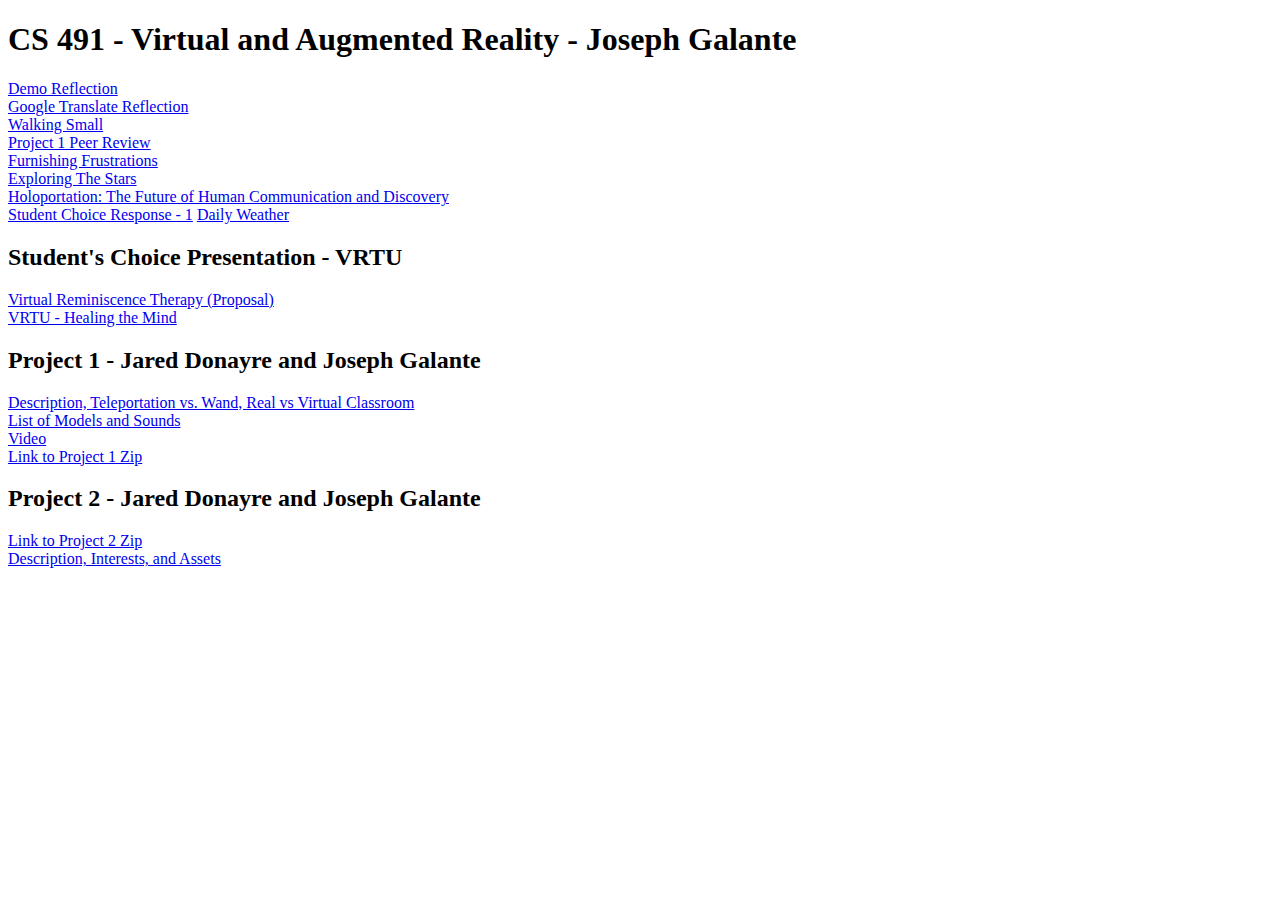
<file: index.html>
<!DOCTYPE html>
<html>

<head>
    <meta charset="utf-8">
    <title>CS 491</title>
    <script src="https://ajax.googleapis.com/ajax/libs/jquery/3.1.1/jquery.min.js"></script>




</head>




<body id="mainBody">
<h1>CS 491 - Virtual and Augmented Reality - Joseph Galante</h1>
    
<a href="DemoReflection.pdf" target="_blank">Demo Reflection</a>
    
 <br /> 
    
<a href="GoogleTranslateReflection.pdf" target="_blank">Google Translate Reflection</a>

 <br /> 
    
<a href="WalkingSmall.pdf" target="_blank">Walking Small</a>
    
 <br /> 
    
<a href="Homework 4 - Peer Review.pdf" target="_blank">Project 1 Peer Review</a>
    
 <br /> 
    
<a href="FurnishingFrustrations3.pdf" target="_blank">Furnishing Frustrations</a>
    
 <br /> 
    
<a href="Exploring the Stars.pdf" target="_blank">Exploring The Stars</a>
    
 <br /> 
    
<a href="hw11 - Holoportation.pdf" target="_blank">Holoportation: The Future of Human Communication and Discovery</a> 
 
 <br /> 
    
<a href="scr1.html" target="_blank">Student Choice Response - 1</a>
    
<a href="weatherAssign.html" target="_blank">Daily Weather</a>
            <br />
    
    <h2>Student's Choice Presentation - VRTU</h2>
        <a href="StudentChoiceProposal.pdf" target="_blank">Virtual Reminiscence Therapy (Proposal)</a>
            <br/>
        <a href="StudentChoice.html">VRTU - Healing the Mind</a>
    
    <h2>Project 1 - Jared Donayre and Joseph Galante</h2>
        <a href="directionsProject1.pdf" target="_blank">Description, Teleportation vs. Wand, Real vs Virtual Classroom</a>
        <br />
        <a href="ListOfModels_Sounds.pdf" target="_blank">List of Models and Sounds</a>
        <br />
        <a href="https://youtu.be/YYDEYfbVB-M" target="_blank">Video</a>
        <br />
        <a href="https://www.dropbox.com/s/virq6l341r9m5cl/proj1final_Galante_Donayre.zip?dl=0" target="_blank">Link to Project 1 Zip</a>
        <br />
        

</body>

    <h2>Project 2 - Jared Donayre and Joseph Galante</h2>
        <a href="https://www.dropbox.com/s/a6u9dy3ptr14leh/Proj2.zip?dl=0"_blank">Link to Project 2 Zip</a>
        <br />
        <a href="p2 site info.pdf" target="_blank">Description, Interests, and Assets</a>
        <br />
        

</body>


</html>
</file>
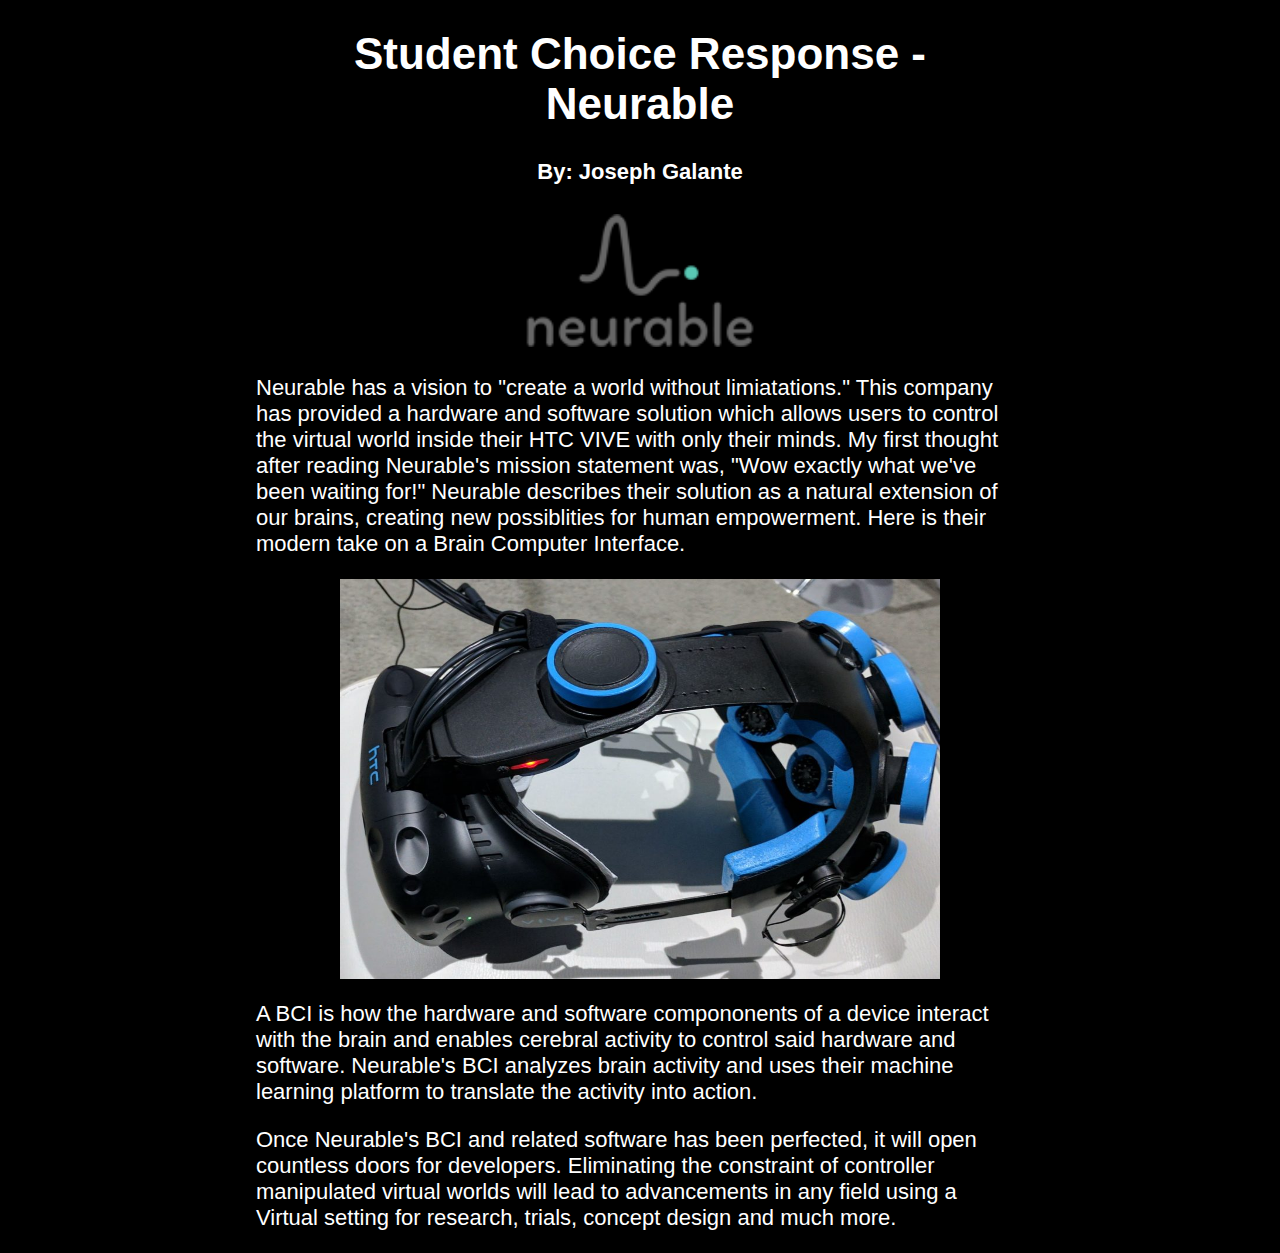
<file: scr1.html>
<!DOCTYPE html>
<!DOCTYPE html>
<html>
<head>
    <link rel="stylesheet" type="text/css" href="style.css">
    <meta charset="utf-8">
    <title>Student Choice Response 1</title>
    <script src="https://ajax.googleapis.com/ajax/libs/jquery/3.1.1/jquery.min.js"></script>
</head>
<body>
    <center>
        <h1>Student Choice Response - Neurable</h1>
        <h4>By: Joseph Galante</h3>
        <img height="30%" width="30%" src="neurablelogo.png">
        </center>
        <p>Neurable has a vision to "create a world without limiatations." This company has provided a hardware and software solution which allows users to control the virtual world inside their HTC VIVE with only their minds. My first thought after reading Neurable's mission statement was, "Wow exactly what we've been waiting for!" Neurable describes their solution as a natural extension of our brains, creating new possiblities for human empowerment. Here is their modern take on a Brain Computer Interface.</p>
        <center><img src="neurable-headset-brain-1024x805.jpg" height="400" width="600" align="middle"></center>
        <p>A BCI is how the hardware and software compononents of a device interact with the brain and enables cerebral activity to control said hardware and software. Neurable's BCI analyzes brain activity and uses their machine learning platform to translate the activity into action.</p>
        <p>Once Neurable's BCI and related software has been perfected, it will open countless doors for developers. Eliminating the constraint of controller manipulated virtual worlds will lead to advancements in any field using a Virtual setting for research, trials, concept design and much more.</p>

</body>
</html>
</file>
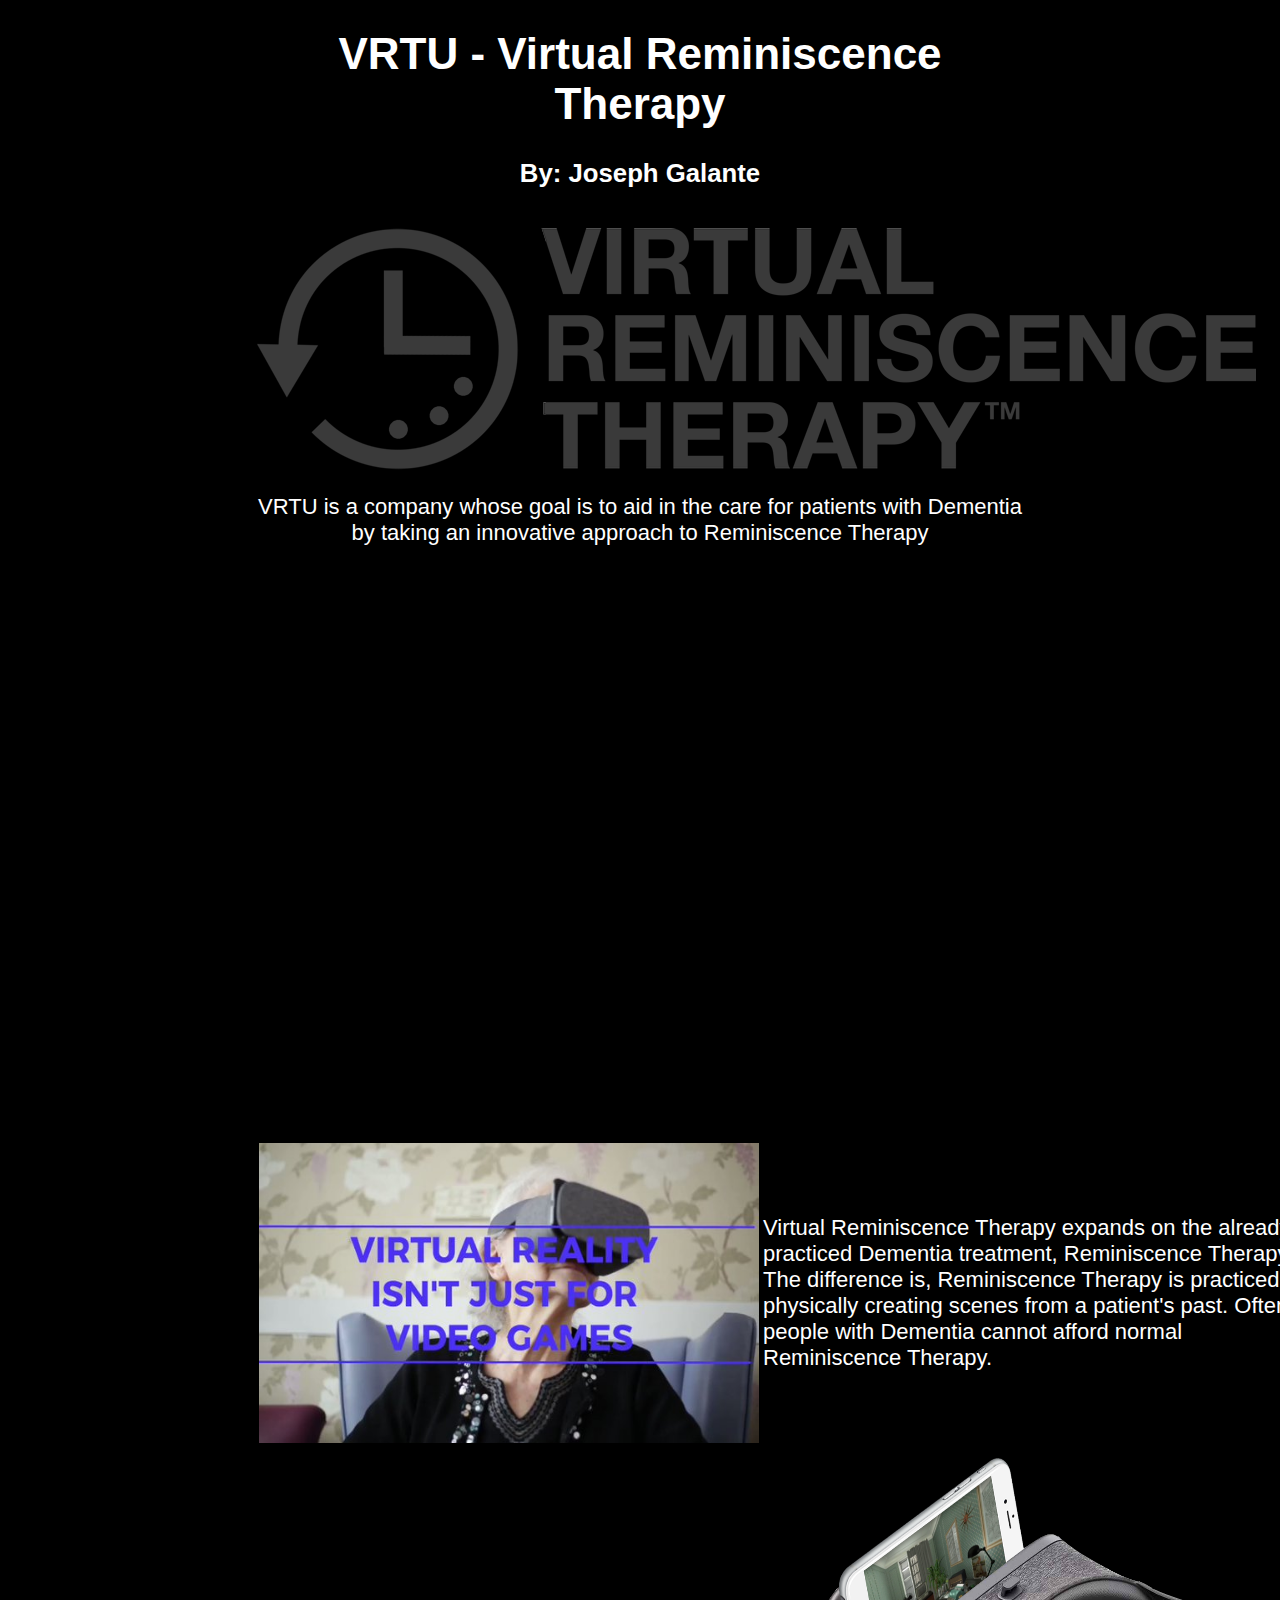
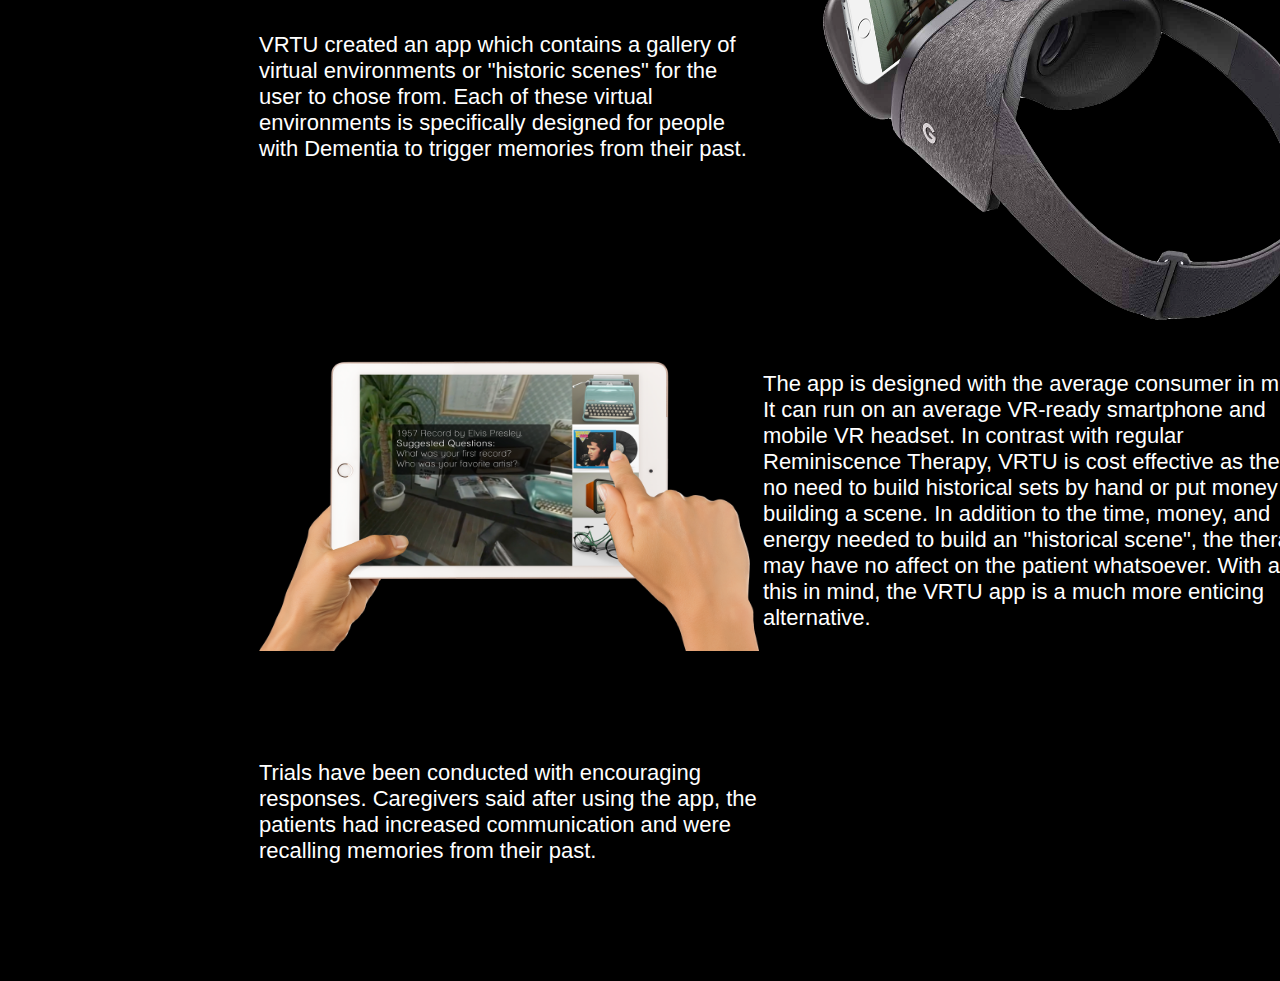
<file: StudentChoice.html>
<!DOCTYPE html>
<html>

<head>
    <link rel="stylesheet" type="text/css" href="style.css">
    <meta charset="utf-8">
    <title>VRTU - Student's Choice Presentation</title>
    <script src="https://ajax.googleapis.com/ajax/libs/jquery/3.1.1/jquery.min.js"></script>
</head>

    <center>
        <h1>VRTU - Virtual Reminiscence Therapy</h1>
        <h3>By: Joseph Galante</h3>
    </center>
    
    <body>
        <center>
            <img src="VRT-Logo-SMALL.png" align="middle">
            </br>
            <p>VRTU is a company whose goal is to aid in the care for patients with Dementia by taking an innovative approach to Reminiscence Therapy</p>
            <iframe src="https://player.vimeo.com/video/215277643" width="860" height="540" frameborder="0" webkitallowfullscreen mozallowfullscreen allowfullscreen></iframe>
            </br><!-- <a href="https://vimeo.com/215277643">VRTU Dementia</a> from <a href="https://vimeo.com/user65775519">Scott Gorman</a> on <a href="https://vimeo.com">Vimeo</a>. -->
            </br>
            <!-- <p>include some pictures with blurbs next to pictures... mmake it dramatic</p> -->
            <!-- <IMG SRC=”vrtup1.png” ALIGN=”left” HSPACE=”50” VSPACE=”50”/> -->
            <center>
                <table>
                    <tr>
                        <td><img src="notvideogame.jpg" width="500" height="300" align="left"></td>
                        <td>Virtual Reminiscence Therapy expands on the already practiced Dementia treatment, Reminiscence Therapy. The difference is, Reminiscence Therapy is practiced by physically creating scenes from a patient's past. Often, people with Dementia cannot afford normal Reminiscence Therapy.</td>
                    </tr>
                    <tr>
                        <td>VRTU created an app which contains a gallery of virtual environments or "historic scenes" for the user to chose from. Each of these virtual environments is specifically designed for people with Dementia to trigger memories from their past.</td>
                        <td><img src="VRTU-App-Google-Daydream-FULL.png" width="500" height="500" align="right"></td>
                    </tr>
                    <tr>
                        <td><img src="App-tablet-device.png" width="500" height="300" align="left"></td>
                        <td>The app is designed with the average consumer in mind. It can run on an average VR-ready smartphone and mobile VR headset. In contrast with regular Reminiscence Therapy, VRTU is cost effective as there is no need to build historical sets by hand or put money into building a scene. In addition to the time, money, and energy needed to build an "historical scene", the therapy may have no affect on the patient whatsoever. With all of this in mind, the VRTU app is a much more enticing alternative.</td>
                    </tr>
                    <tr>
                        <td>Trials have been conducted with encouraging responses. Caregivers said after using the app, the patients had increased communication and were recalling memories from their past.</td>
                        <td><iframe width="560" height="315" align="right" src="https://www.youtube.com/embed/N3ywcoqR4Co?rel=0&amp;showinfo=0" frameborder="0" allowfullscreen></iframe></td>
                    </tr>
                </table>
            </center>
<!--             <p style="text-align: left;"><img style="float: left;" left="300" src="App-tablet-device.png" width="500" height="300" hspace="50">Virtual Reminiscence Therapy expands on the already practiced Dementia treatment, Reminiscence Therapy. The difference is, Reminiscence Therapy is practiced by physically creating scenes from a patient's past. Often times, Demntia will go untreated because the patient cannot afford the expensive process.</p>
            </br></br></br></br></br></br></br></br> -->
<!--             <p style="text-align: left;">This is a paragraph after the imageThis is a paragraph after the imageThis is a paragraph after the imageThis is a paragraph after the imageThis is a paragraph after the imageThis is a paragraph after the imageThis is a paragraph after the imageThis is a paragraph after the imageThis is a paragraph after the image<img style="float: right;" src="VRTU-App-Google-Daydream-FULL.png" width="500" height="500"></p> -->
        </center>    
    </body>
</html>
</file>
<file: style.css>
/*body, div, h1, h2, h3, h4, h5, h6, p, ul, ol, li, dl, dt, dd, img, form, fieldset, input, textarea, blockquote {
	margin: 0px; padding: 0px; border: 0px;
}*/

body {
	background: #000;
	color: white;
	font-family: Arial, Helvetica, sans-serif; font-size: 22px;
	margin-right: 20%;
	margin-left: 20%; 
	/*margin: 0px;*/
	/*position: fixed;*/
    /*width: auto; */
    /*height: auto;
    left: 0;
    top: 0;
*/    /*overflow:visible;*/
}
</file>
